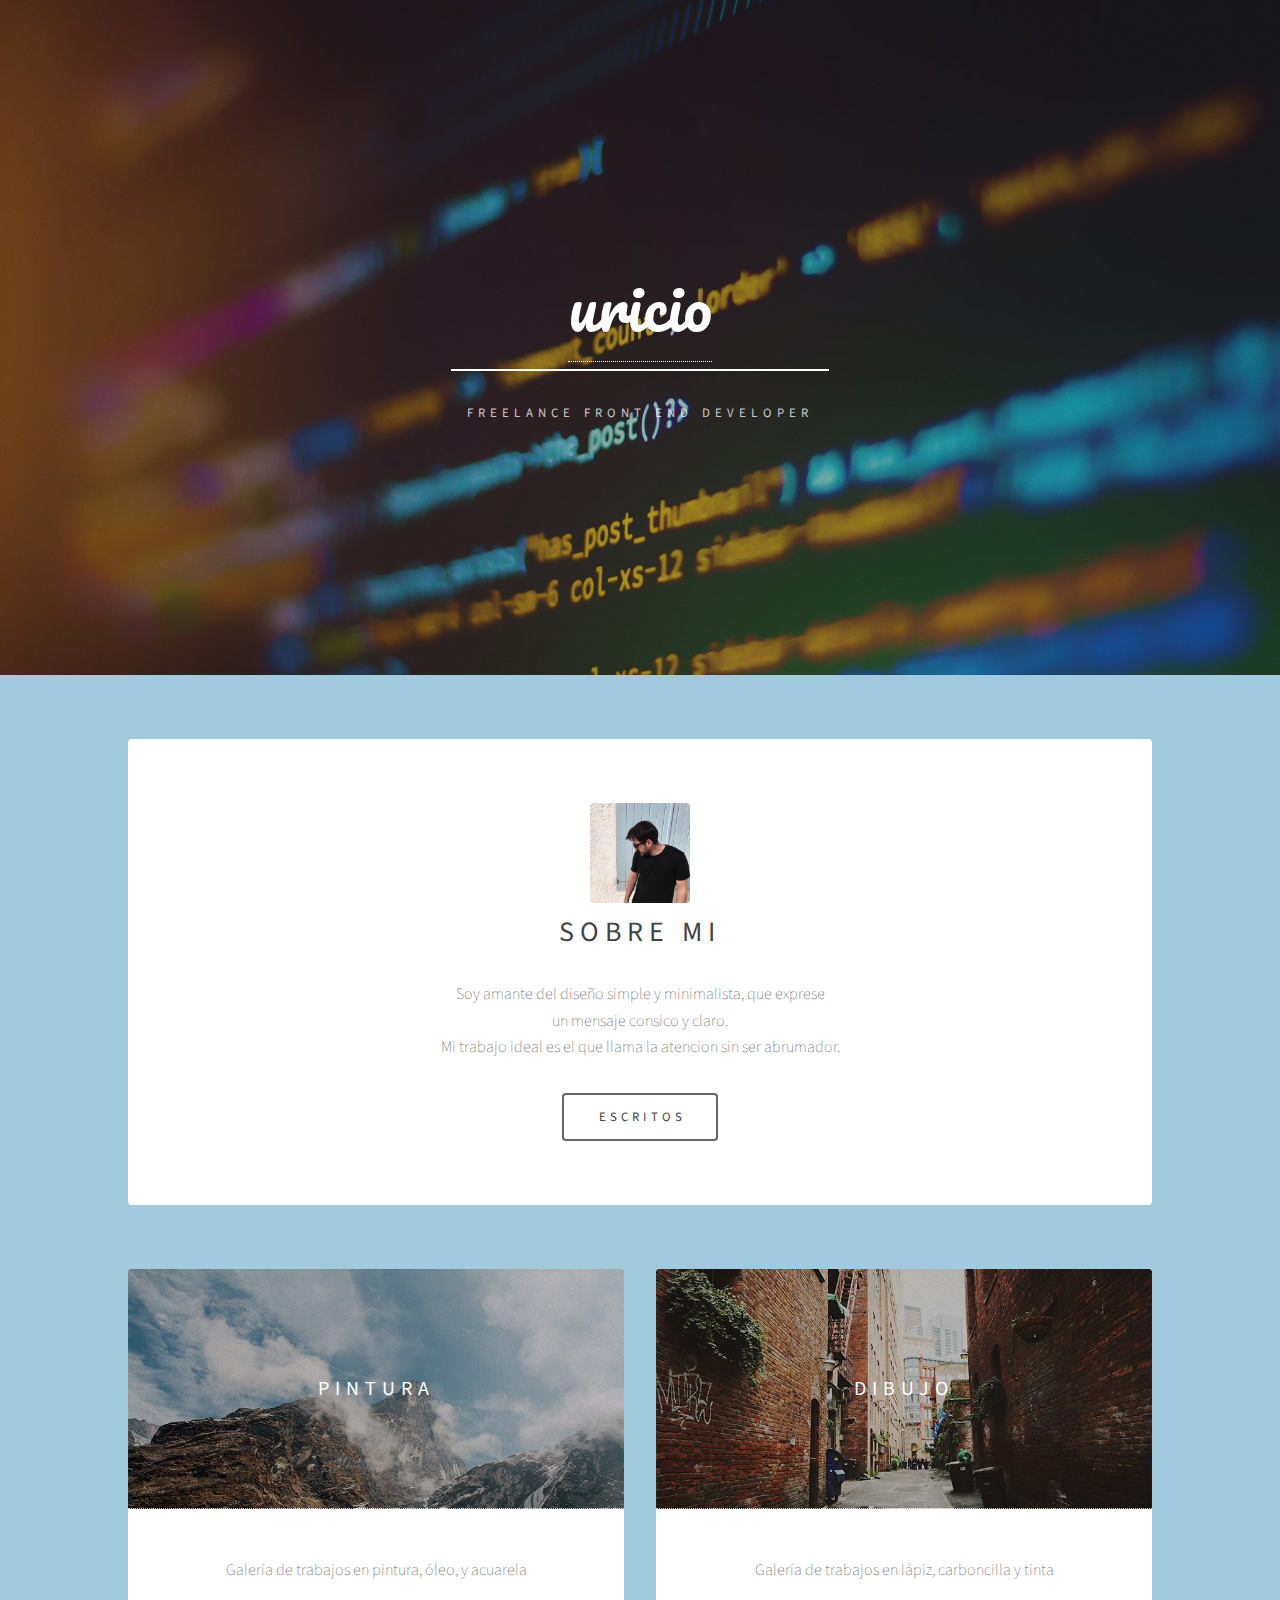
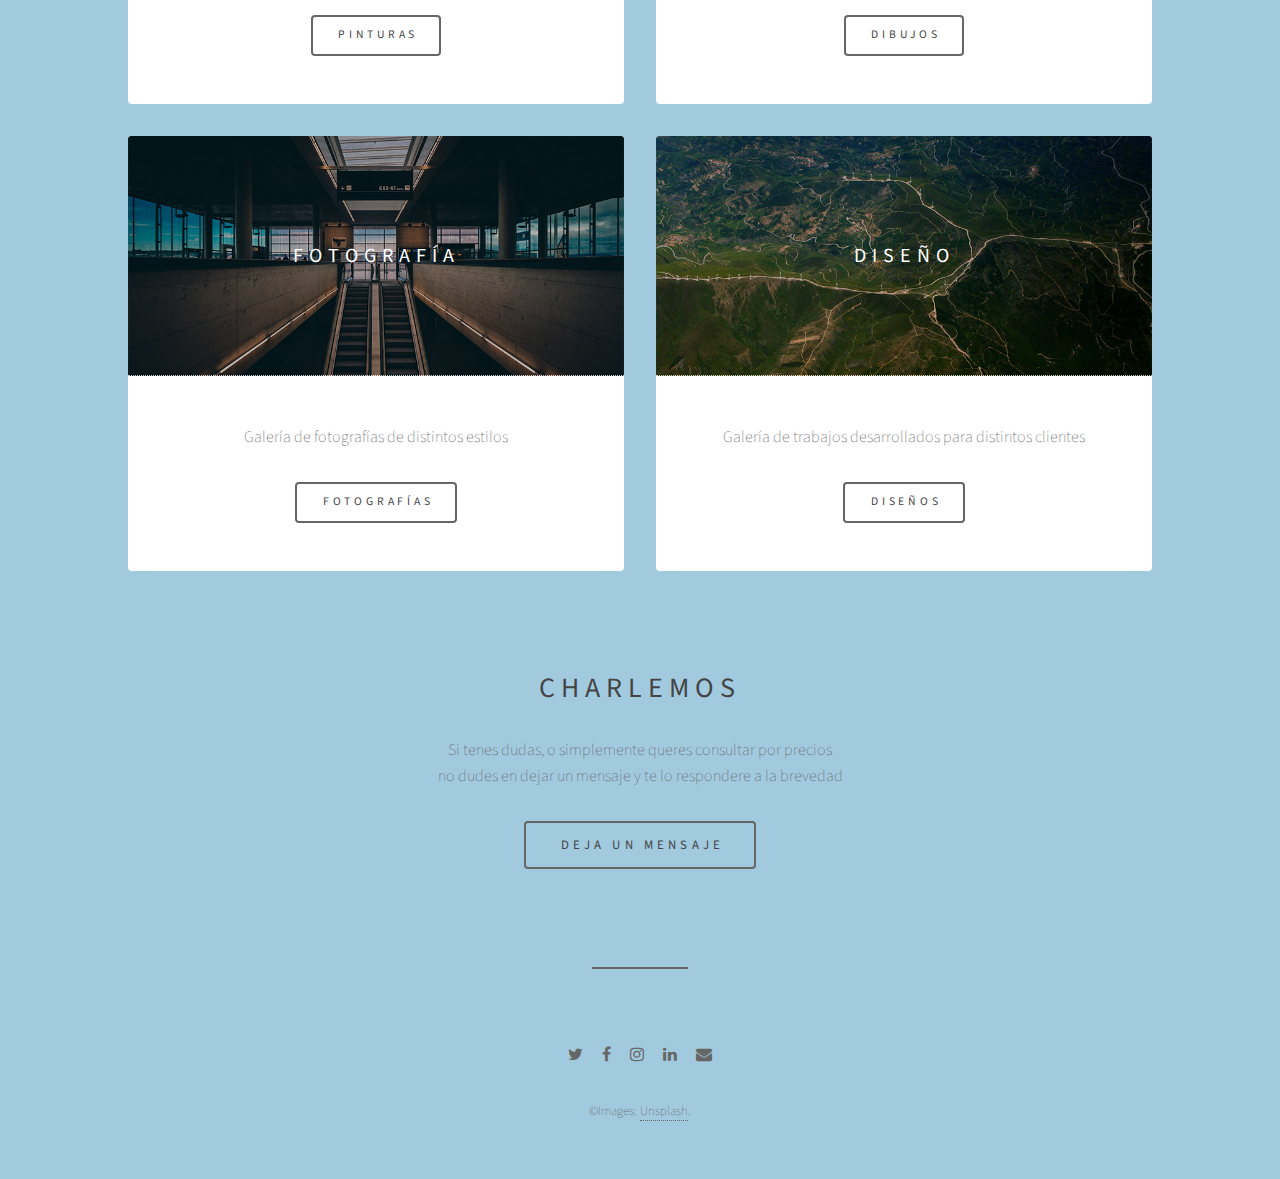
<file: index.html>
<!DOCTYPE HTML>

<html>
	<head>
		<title>Portfolio Mauricio Alvarez</title>
		<meta charset="utf-8" />
		<meta name="viewport" content="width=device-width, initial-scale=1" />
		<link rel="stylesheet" href="assets/css/main.css" />
	</head>
	<body>

		<!-- Header -->
			<header id="header" class="alt">
				<div class="inner">
					<h1><a href="https://www.linkedin.com/in/mauricio-alvarez-63bab43a/">uricio</a></h1>
					<p>freelance front end developer</p>
				</div>
			</header>

		<!-- Wrapper -->
			<div id="wrapper">

				<!-- Banner -->
					<section id="intro" class="main">
						<img class="image small" src="images/uricio.JPG">
						<h2>Sobre mi</h2>
						<p>Soy amante del diseño simple y minimalista, que exprese<br />
						un mensaje consico y claro.<br />
						Mi trabajo ideal es el que llama la atencion sin ser abrumador.</p>
						<ul class="actions">
							<li><a href="sobre_mi.html" class="button big">Escritos</a></li>
						</ul>
					</section>

				<!-- Items -->
					<section class="main items">
						<article class="item">
							<header>
								<a href="#"><img src="images/pic01.jpg" alt="" /></a>
								<h3>Pintura</h3>
							</header>
							<p>Galería de trabajos en pintura, óleo, y acuarela</p>
							<ul class="actions">
								<li><a href="#" class="button">Pinturas</a></li>
							</ul>
						</article>
						<article class="item">
							<header>
								<a href="#"><img src="images/pic02.jpg" alt="" /></a>
								<h3>Dibujo</h3>
							</header>
							<p>Galería de trabajos en lápiz, carboncilla y tinta</p>
							<ul class="actions">
								<li><a href="#" class="button">Dibujos</a></li>
							</ul>
						</article>
						<article class="item">
							<header>
								<a href="#"><img src="images/pic03.jpg" alt="" /></a>
								<h3>Fotografía</h3>
							</header>
							<p>Galería de fotografías de distintos estilos </p>
							<ul class="actions">
								<li><a href="fotografia.html" class="button">Fotografías</a></li>
							</ul>
						</article>
						<article class="item">
							<header>
								<a href="/"><img src="images/pic04.jpg" alt="" /></a>
								<h3>Diseño</h3>
							</header>
							<p>Galería de trabajos desarrollados para distintos clientes</p>
							<ul class="actions">
								<li><a href="#" class="button">Diseños</a></li>
							</ul>
						</article>
					</section>

				<!-- CTA -->
					<section id="cta" class="main special">
						<h2>Charlemos</h2>
						<p>Si tenes dudas, o simplemente queres consultar por precios<br>
						no dudes en dejar un mensaje y te lo respondere a la brevedad</p>
						<ul class="actions">
							<li><a href="contacto.html" class="button big bottom">Deja un mensaje</a></li>
						</ul>
					</section>

				

				<!-- Footer -->
					<footer id="footer">
						<ul class="icons">
							<li><a href="#" class="icon fa-twitter"><span class="label">Twitter</span></a></li>
							<li><a href="#" class="icon fa-facebook"><span class="label">Facebook</span></a></li>
							<li><a href="#" class="icon fa-instagram"><span class="label">Instagram</span></a></li>
							<li><a href="#" class="icon fa-linkedin"><span class="label">LinkedIn</span></a></li>
							<li><a href="#" class="icon fa-envelope"><span class="label">Email</span></a></li>
						</ul>
						<p class="copyright">&copy;Images: <a href="https://unsplash.com">Unsplash</a>.</p>
					</footer>

			</div>

		<!-- Scripts -->
			<script src="assets/js/jquery.min.js"></script>
			<script src="assets/js/skel.min.js"></script>
			<script src="assets/js/util.js"></script>
			<script src="assets/js/main.js"></script>

	</body>
</html>
</file>
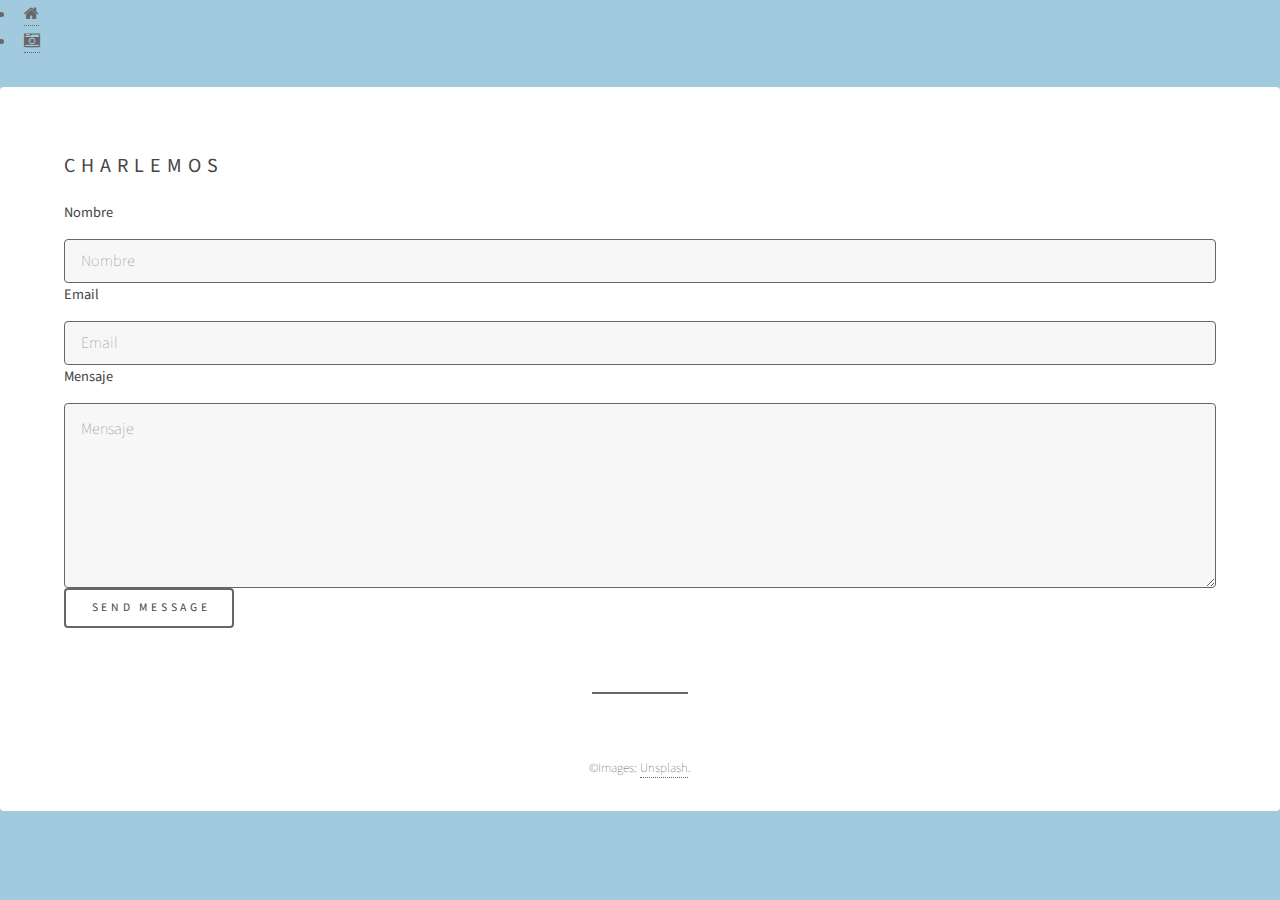
<file: contacto.html>
<html>
	<head>
		<title>Fotografías</title>
		<meta charset="utf-8" />
		<meta name="viewport" content="width=device-width, initial-scale=1" />
		<link rel="stylesheet" href="assets/css/main.css" />
	</head>
	<body>
		<div class="page-wrap">

			<!-- Nav -->
				<nav id="nav">
					<ul>
						<li><a href="index.html"><span class="icon fa-home"></span></a></li>
						<li><a href="fotografia.html" class="active"><span class="icon fa-camera-retro"></span></a></li>
					</ul>
				</nav>

			<!-- Main -->
				<section id="main">

					<!-- Header -->

					<!-- Contact -->
						<section id="contact">
							<!-- Form -->
								<div class="column">
									<h3>Charlemos</h3>
									<form action="#" method="post">
										<div class="field half first">
											<label for="name">Nombre</label>
											<input name="name" id="name" type="text" placeholder="Nombre">
										</div>
										<div class="field half">
											<label for="email">Email</label>
											<input name="email" id="email" type="email" placeholder="Email">
										</div>
										<div class="field">
											<label for="message">Mensaje</label>
											<textarea name="message" id="message" rows="6" placeholder="Mensaje"></textarea>
										</div>
										<ul class="actions">
											<li><input value="Send Message" class="button" type="submit"></li>
										</ul>
									</form>
								</div>

						</section>

					<!-- Footer -->
						<footer id="footer">
							<div class="copyright">
								&copy;Images: <a href="https://unsplash.com/">Unsplash</a>.
							</div>
						</footer>
				</section>
		</div>

		<!-- Scripts -->
			<script src="assets/js/jquery.min.js"></script>
			<script src="assets/js/jquery.poptrox.min.js"></script>
			<script src="assets/js/jquery.scrolly.min.js"></script>
			<script src="assets/js/skel.min.js"></script>
			<script src="assets/js/util.js"></script>
			<script src="assets/js/main.js"></script>

	</body>
</html>
</file>
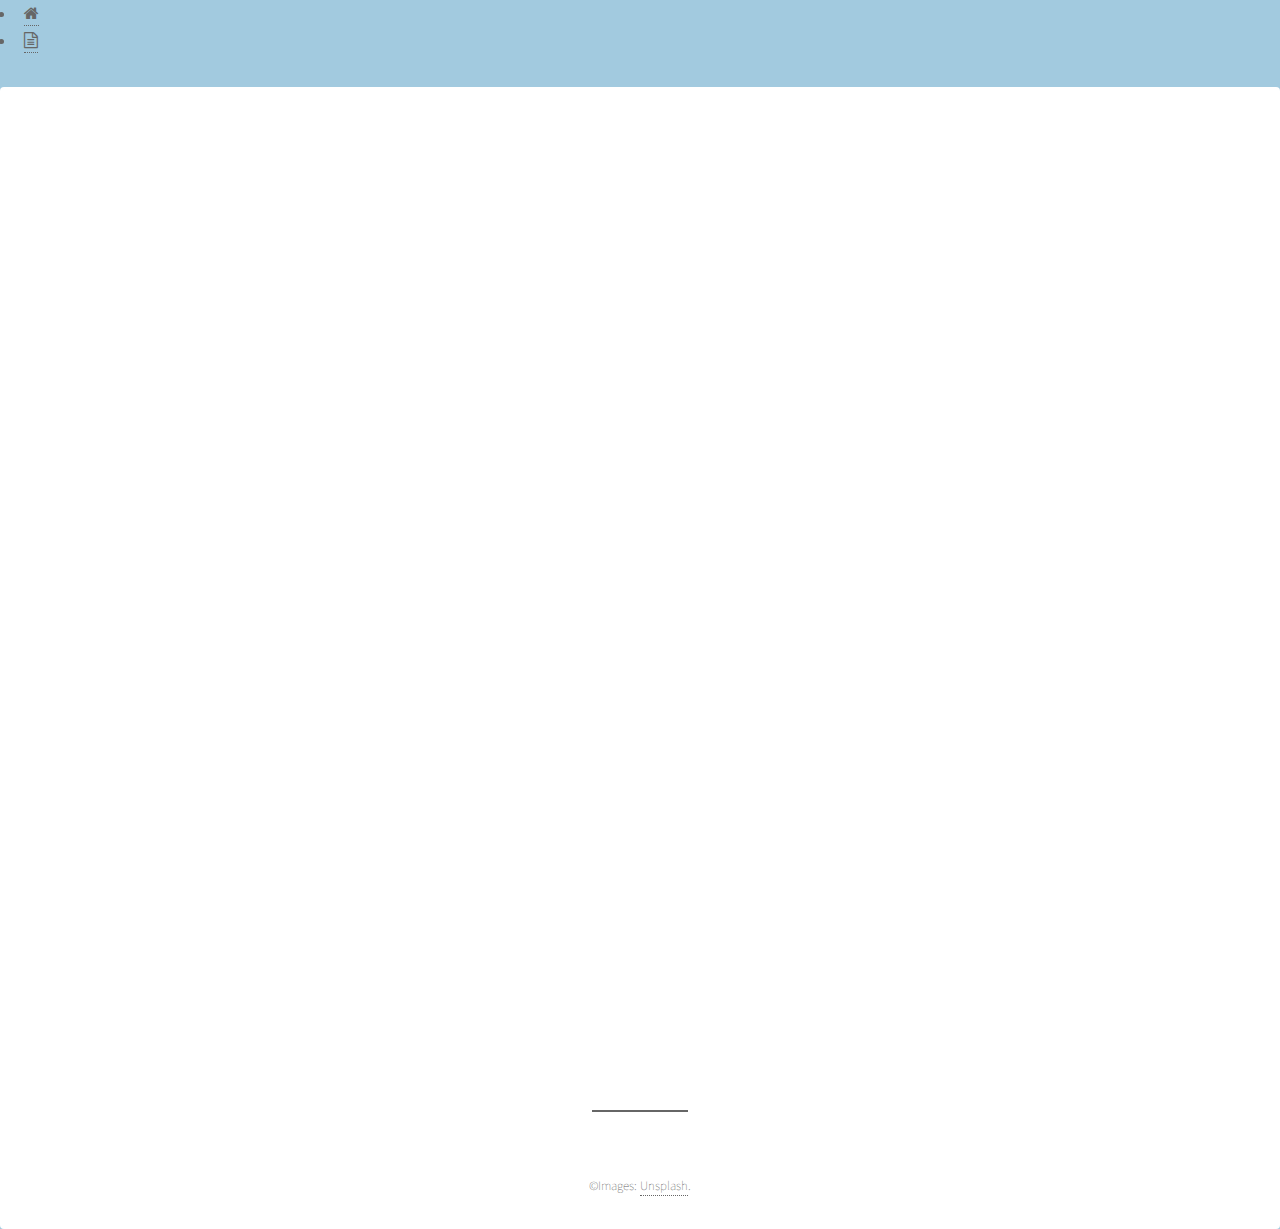
<file: fotografia.html>
<html>
	<head>
		<title>Fotografías</title>
		<meta charset="utf-8" />
		<meta name="viewport" content="width=device-width, initial-scale=1" />
		<link rel="stylesheet" href="assets/css/main.css" />
	</head>
	<body>
		<div class="page-wrap">

			<!-- Nav -->
				<nav id="nav">
					<ul>
						<li><a href="index.html"><span class="icon fa-home"></span></a></li>
						<li><a href="contacto.html"><span class="icon fa-file-text-o"></span></a></li>
					</ul>
				</nav>

			<!-- Main -->
				<section id="main">

					<!-- Header -->
					<!-- Gallery -->
						<section id="galleries">

							<!-- Photo Galleries -->
								<div class="gallery">

										<div class="content">
											<div class="media all people">
												<a href="images/fulls/01.jpg"><img src="images/thumbs/01.jpg" alt="" title="This right here is a caption." /></a>
											</div>
											<div class="media all place">
												<a href="images/fulls/05.jpg"><img src="images/thumbs/05.jpg" alt="" title="This right here is a caption." /></a>
											</div>
											<div class="media all thing">
												<a href="images/fulls/09.jpg"><img src="images/thumbs/09.jpg" alt="" title="This right here is a caption." /></a>
											</div>
											<div class="media all people">
												<a href="images/fulls/02.jpg"><img src="images/thumbs/02.jpg" alt="" title="This right here is a caption." /></a>
											</div>
											<div class="media all place">
												<a href="images/fulls/06.jpg"><img src="images/thumbs/06.jpg" alt="" title="This right here is a caption." /></a>
											</div>
											<div class="media all thing">
												<a href="images/fulls/10.jpg"><img src="images/thumbs/10.jpg" alt="" title="This right here is a caption." /></a>
											</div>
											<div class="media all people">
												<a href="images/fulls/03.jpg"><img src="images/thumbs/03.jpg" alt="" title="This right here is a caption." /></a>
											</div>
											<div class="media all place">
												<a href="images/fulls/07.jpg"><img src="images/thumbs/07.jpg" alt="" title="This right here is a caption." /></a>
											</div>
											<div class="media all thing">
												<a href="images/fulls/11.jpg"><img src="images/thumbs/11.jpg" alt="" title="This right here is a caption." /></a>
											</div>
											<div class="media all people">
												<a href="images/fulls/04.jpg"><img src="images/thumbs/04.jpg" alt="" title="This right here is a caption." /></a>
											</div>
											<div class="media all place">
												<a href="images/fulls/08.jpg"><img src="images/thumbs/08.jpg" alt="" title="This right here is a caption." /></a>
											</div>
											<div class="media all thing">
												<a href="images/fulls/12.jpg"><img src="images/thumbs/12.jpg" alt="" title="This right here is a caption." /></a>
											</div>
										</div>
								</div>
						</section>


					<!-- Footer -->
						<footer id="footer">
							<div class="copyright">
								&copy;Images: <a href="https://unsplash.com/">Unsplash</a>.
							</div>
						</footer>
				</section>
		</div>

		<!-- Scripts -->
			<script src="assets/js/jquery.min.js"></script>
			<script src="assets/js/jquery.poptrox.min.js"></script>
			<script src="assets/js/jquery.scrolly.min.js"></script>
			<script src="assets/js/skel.min.js"></script>
			<script src="assets/js/util.js"></script>
			<script src="assets/js/main.js"></script>

	</body>
</html>
</file>
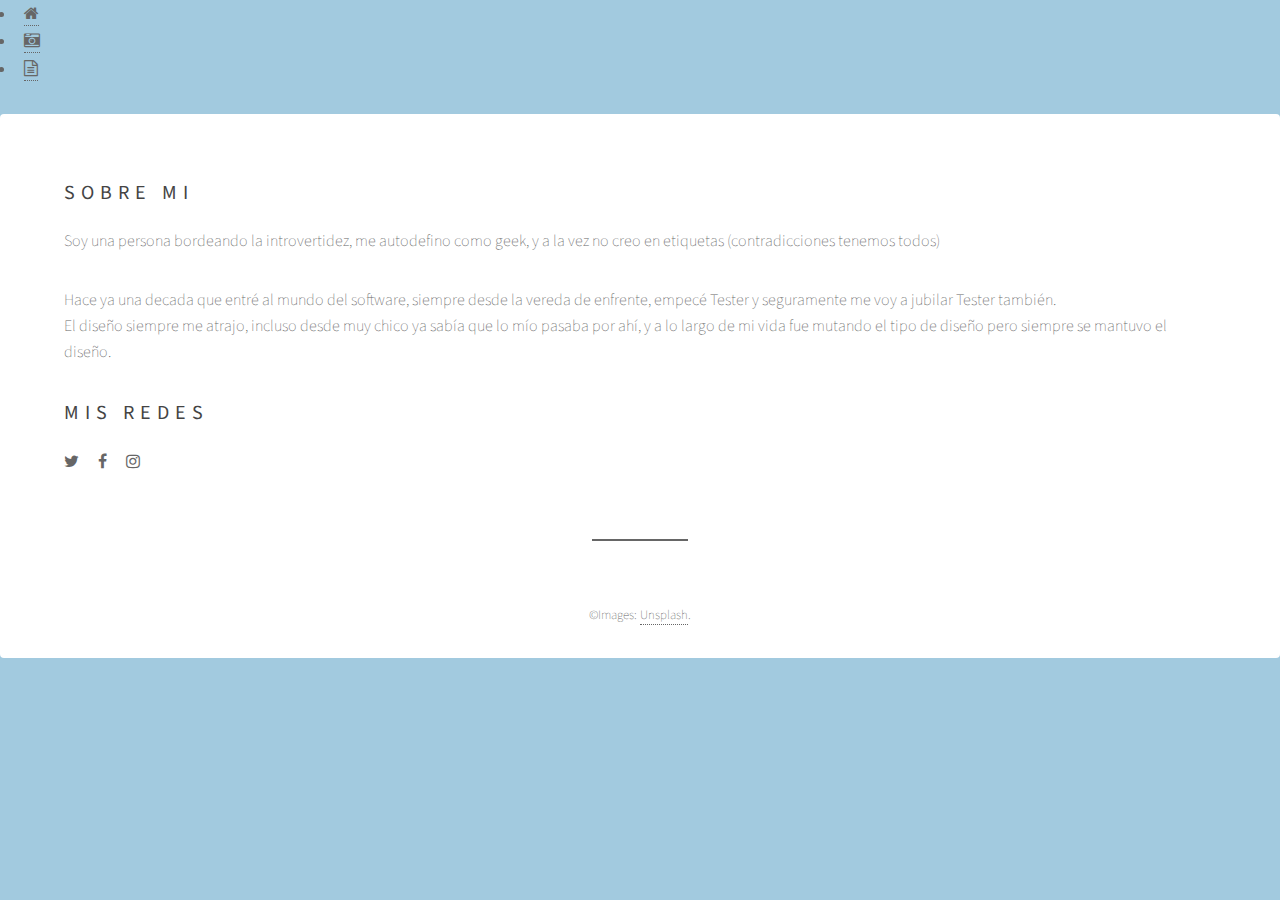
<file: sobre_mi.html>
<html>
	<head>
		<title>Fotografías</title>
		<meta charset="utf-8" />
		<meta name="viewport" content="width=device-width, initial-scale=1" />
		<link rel="stylesheet" href="assets/css/main.css" />
	</head>
	<body>
		<div class="page-wrap">

			<!-- Nav -->
				<nav id="nav">
					<ul>
						<li><a href="index.html"><span class="icon fa-home"></span></a></li>
						<li><a href="fotografia.html" class="active"><span class="icon fa-camera-retro"></span></a></li>
						<li><a href="contacto.html"><span class="icon fa-file-text-o"></span></a></li>
					</ul>
				</nav>

			<!-- Main -->
				<section id="main">

					<!-- Header -->

					<!-- Contact -->
						<section id="contact">
							<!-- Social -->
								<div class="social column">
									<h3>Sobre Mi</h3>
									<p>Soy una persona bordeando la introvertidez, me autodefino como geek, y a la vez no creo en etiquetas (contradicciones tenemos todos)</p>
									<p>Hace ya una decada que entré al mundo del software, siempre desde la vereda de enfrente, empecé Tester y seguramente me voy a jubilar Tester también.<br>
									El diseño siempre me atrajo, incluso desde muy chico ya sabía que lo mío pasaba por ahí, y a lo largo de mi vida fue mutando el tipo de diseño pero siempre se mantuvo el diseño.</p>
									<h3>Mis Redes</h3>
									<ul class="icons">
										<li><a href="#" class="icon fa-twitter"><span class="label">Twitter</span></a></li>
										<li><a href="#" class="icon fa-facebook"><span class="label">Facebook</span></a></li>
										<li><a href="#" class="icon fa-instagram"><span class="label">Instagram</span></a></li>
									</ul>
								</div>
						</section>

					<!-- Footer -->
						<footer id="footer">
							<div class="copyright">
								&copy;Images: <a href="https://unsplash.com/">Unsplash</a>.
							</div>
						</footer>
				</section>
		</div>

		<!-- Scripts -->
			<script src="assets/js/jquery.min.js"></script>
			<script src="assets/js/jquery.poptrox.min.js"></script>
			<script src="assets/js/jquery.scrolly.min.js"></script>
			<script src="assets/js/skel.min.js"></script>
			<script src="assets/js/util.js"></script>
			<script src="assets/js/main.js"></script>

	</body>
</html>
</file>
<file: assets/css/main.css>
@import url(font-awesome.min.css);
@import url("https://fonts.googleapis.com/css?family=Pacifico|Source+Sans+Pro:200,400");





	html, body, div, span, applet, object, iframe, h1, h2, h3, h4, h5, h6, p, blockquote, pre, a, abbr, acronym, address, big, cite, code, del, dfn, em, img, ins, kbd, q, s, samp, small, strike, strong, sub, sup, tt, var, b, u, i, center, dl, dt, dd, ol, ul, li, fieldset, form, label, legend, table, caption, tbody, tfoot, thead, tr, th, td, article, aside, canvas, details, embed, figure, figcaption, footer, header, hgroup, menu, nav, output, ruby, section, summary, time, mark, audio, video {
		margin: 0;
		padding: 0;
		border: 0;
		font-size: 100%;
		font: inherit;
		vertical-align: baseline;
	}

	article, aside, details, figcaption, figure, footer, header, hgroup, menu, nav, section {
		display: block;
	}

	body {
		line-height: 1;
	}

	ol, ul {
		list-style: none;
	}

	blockquote, q {
		quotes: none;
	}

	blockquote:before, blockquote:after, q:before, q:after {
		content: '';
		content: none;
	}

	table {
		border-collapse: collapse;
		border-spacing: 0;
	}

	body {
		-webkit-text-size-adjust: none;
	}

/* Box Model */

	*, *:before, *:after {
		-moz-box-sizing: border-box;
		-webkit-box-sizing: border-box;
		box-sizing: border-box;
	}

/* Basic */

	@-ms-viewport {
		width: device-width;
	}

	body {
		-ms-overflow-style: scrollbar;
	}

	@media screen and (max-width: 480px) {

		html, body {
			min-width: 320px;
		}

	}

	body {
		background: #f4f4f4;
	}

		body.is-loading *, body.is-loading *:before, body.is-loading *:after {
			-moz-animation: none !important;
			-webkit-animation: none !important;
			-ms-animation: none !important;
			animation: none !important;
			-moz-transition: none !important;
			-webkit-transition: none !important;
			-ms-transition: none !important;
			transition: none !important;
		}

/* Type */

	body {
		background-color: #a2cadf;
		color: #666666;
	}

	body, input, select, textarea {
		font-family: "Source Sans Pro", Helvetica, sans-serif;
		font-size: 17pt;
		font-weight: 200;
		line-height: 1.65;
	}

		@media screen and (max-width: 1680px) {

			body, input, select, textarea {
				font-size: 13pt;
			}

		}

		@media screen and (max-width: 1280px) {

			body, input, select, textarea {
				font-size: 12pt;
			}

		}

		@media screen and (max-width: 360px) {

			body, input, select, textarea {
				font-size: 11pt;
			}

		}

	a {
		-moz-transition: color 0.2s ease, border-bottom-color 0.2s ease;
		-webkit-transition: color 0.2s ease, border-bottom-color 0.2s ease;
		-ms-transition: color 0.2s ease, border-bottom-color 0.2s ease;
		transition: color 0.2s ease, border-bottom-color 0.2s ease;
		text-decoration: none;
		border-bottom: dotted 1px;
	}

		a:hover {
			border-bottom-color: transparent;
		}

	strong, b {
		font-weight: 400;
	}

	em, i {
		font-style: italic;
	}

	p {
		margin: 0 0 2em 0;
	}

	h1, h2, h3, h4, h5, h6 {
		font-weight: 400;
		line-height: 1.5;
		margin: 0 0 1em 0;
		text-transform: uppercase;
		letter-spacing: 0.375rem;
	}

		h1 a, h2 a, h3 a, h4 a, h5 a, h6 a {
			color: inherit;
			text-decoration: none;
		}

	h1 {
		font-size: 2em;
	}

	h2 {
		font-size: 1.75em;
	}

	h3 {
		font-size: 1.25em;
	}

	h4 {
		font-size: 1em;
	}

	h5 {
		font-size: 0.9em;
	}

	h6 {
		font-size: 0.7em;
	}

	@media screen and (max-width: 736px) {

		h1 {
			font-size: 1.5em;
		}

		h2 {
			font-size: 1.25em;
		}

		h3 {
			font-size: 1em;
		}

	}

	sub {
		font-size: 0.8em;
		position: relative;
		top: 0.5em;
	}

	sup {
		font-size: 0.8em;
		position: relative;
		top: -0.5em;
	}

	blockquote {
		border-left: solid 4px;
		font-style: italic;
		margin: 0 0 2em 0;
		padding: 0.5em 0 0.5em 2em;
	}

	code {
		border-radius: 4px;
		border: solid 1px;
		font-family: "Courier New", monospace;
		font-size: 0.9em;
		margin: 0 0.25em;
		padding: 0.25em 0.65em;
	}

	pre {
		-webkit-overflow-scrolling: touch;
		font-family: "Courier New", monospace;
		font-size: 0.9em;
		margin: 0 0 2em 0;
	}

		pre code {
			display: block;
			line-height: 1.75;
			padding: 1em 1.5em;
			overflow-x: auto;
		}

	hr {
		border: 0;
		border-bottom: solid 1px;
		margin: 2em 0;
	}

		hr.major {
			margin: 3em 0;
		}

	.align-left {
		text-align: left;
	}

	.align-center {
		text-align: center;
	}

	.align-right {
		text-align: right;
	}

	input, select, textarea {
		color: #444444;
	}

	a {
		color: inherit;
	}

		a:hover {
			color: #a2cadf !important;
		}

	strong, b {
		color: #444444;
	}

	h1, h2, h3, h4, h5, h6 {
		color: #444444;
	}

	blockquote {
		border-left-color: #666666;
	}

	code {
		background: rgba(144, 144, 144, 0.075);
		border-color: #666666;
	}

	hr {
		border-bottom-color: #666666;
	}

/* Box */

	.box {
		border-radius: 4px;
		border: solid 1px;
		margin-bottom: 2em;
		padding: 1.5em;
	}

		.box > :last-child,
		.box > :last-child > :last-child,
		.box > :last-child > :last-child > :last-child {
			margin-bottom: 0;
		}

		.box.alt {
			border: 0;
			border-radius: 0;
			padding: 0;
		}

	.box {
		border-color: #666666;
	}

/* Button */

	input[type="submit"],
	input[type="reset"],
	input[type="button"],
	button,
	.button {
		-moz-appearance: none;
		-webkit-appearance: none;
		-ms-appearance: none;
		appearance: none;
		-moz-transition: box-shadow 0.2s ease-in-out, background-color 0.2s ease-in-out, color 0.2s ease-in-out;
		-webkit-transition: box-shadow 0.2s ease-in-out, background-color 0.2s ease-in-out, color 0.2s ease-in-out;
		-ms-transition: box-shadow 0.2s ease-in-out, background-color 0.2s ease-in-out, color 0.2s ease-in-out;
		transition: box-shadow 0.2s ease-in-out, background-color 0.2s ease-in-out, color 0.2s ease-in-out;
		border-radius: 4px;
		border: 0;
		cursor: pointer;
		display: inline-block;
		font-weight: 400;
		height: 3.5em;
		line-height: 3.5em;
		padding: 0 2em 0 2.375em;
		text-align: center;
		text-decoration: none;
		white-space: nowrap;
		text-transform: uppercase;
		letter-spacing: 0.325em;
		font-size: 0.725em;
	}

		input[type="submit"].icon:before,
		input[type="reset"].icon:before,
		input[type="button"].icon:before,
		button.icon:before,
		.button.icon:before {
			margin-right: 0.5em;
		}

		input[type="submit"].fit,
		input[type="reset"].fit,
		input[type="button"].fit,
		button.fit,
		.button.fit {
			display: block;
			margin: 0 0 1em 0;
			width: 100%;
		}

		input[type="submit"].big,
		input[type="reset"].big,
		input[type="button"].big,
		button.big,
		.button.big {
			font-size: 0.8em;
			padding: 0 2.5em 0 2.875em;
			height: 3.75em;
			line-height: 3.75em;
		}

		input[type="submit"].disabled, input[type="submit"]:disabled,
		input[type="reset"].disabled,
		input[type="reset"]:disabled,
		input[type="button"].disabled,
		input[type="button"]:disabled,
		button.disabled,
		button:disabled,
		.button.disabled,
		.button:disabled {
			-moz-pointer-events: none;
			-webkit-pointer-events: none;
			-ms-pointer-events: none;
			pointer-events: none;
			opacity: 0.25;
		}

		@media screen and (max-width: 480px) {

			input[type="submit"],
			input[type="reset"],
			input[type="button"],
			button,
			.button {
				padding: 0;
			}

		}

	input[type="submit"],
	input[type="reset"],
	input[type="button"],
	button,
	.button {
		background-color: transparent;
		box-shadow: inset 0 0 0 2px #666666;
		color: #444444 !important;
	}

		input[type="submit"]:hover,
		input[type="reset"]:hover,
		input[type="button"]:hover,
		button:hover,
		.button:hover {
			color: #a2cadf !important;
			box-shadow: inset 0 0 0 2px #a2cadf;
		}
		.button.big.bottom:hover {
			color: #f4f4f4 !important;
			box-shadow: inset 0 0 0 2px #f4f4f4;
		}

		input[type="submit"]:active,
		input[type="reset"]:active,
		input[type="button"]:active,
		button:active,
		.button:active {
			background-color: rgba(239, 100, 128, 0.15);
		}

		input[type="submit"].icon:before,
		input[type="reset"].icon:before,
		input[type="button"].icon:before,
		button.icon:before,
		.button.icon:before {
			color: #999999;
		}

/* Form */

	form {
		margin: 0 0 2em 0;
	}

	label {
		display: block;
		font-size: 0.9em;
		font-weight: 400;
		margin: 0 0 1em 0;
	}

	input[type="text"],
	input[type="password"],
	input[type="email"],
	select,
	textarea {
		-moz-appearance: none;
		-webkit-appearance: none;
		-ms-appearance: none;
		appearance: none;
		border-radius: 4px;
		border: none;
		border: solid 1px;
		color: inherit;
		display: block;
		outline: 0;
		padding: 0 1em;
		text-decoration: none;
		width: 100%;
	}

		input[type="text"]:invalid,
		input[type="password"]:invalid,
		input[type="email"]:invalid,
		select:invalid,
		textarea:invalid {
			box-shadow: none;
		}

	.select-wrapper {
		text-decoration: none;
		display: block;
		position: relative;
	}

		.select-wrapper:before {
			-moz-osx-font-smoothing: grayscale;
			-webkit-font-smoothing: antialiased;
			font-family: FontAwesome;
			font-style: normal;
			font-weight: normal;
			text-transform: none !important;
		}

		.select-wrapper:before {
			content: '\f078';
			display: block;
			height: 2.75em;
			line-height: 2.75em;
			pointer-events: none;
			position: absolute;
			right: 0;
			text-align: center;
			top: 0;
			width: 2.75em;
		}

		.select-wrapper select::-ms-expand {
			display: none;
		}

	input[type="text"],
	input[type="password"],
	input[type="email"],
	select {
		height: 2.75em;
	}

	textarea {
		padding: 0.75em 1em;
	}

	input[type="checkbox"],
	input[type="radio"] {
		-moz-appearance: none;
		-webkit-appearance: none;
		-ms-appearance: none;
		appearance: none;
		display: block;
		float: left;
		margin-right: -2em;
		opacity: 0;
		width: 1em;
		z-index: -1;
	}

		input[type="checkbox"] + label,
		input[type="radio"] + label {
			text-decoration: none;
			cursor: pointer;
			display: inline-block;
			font-size: 1em;
			font-weight: 200;
			padding-left: 2.4em;
			padding-right: 0.75em;
			position: relative;
		}

			input[type="checkbox"] + label:before,
			input[type="radio"] + label:before {
				-moz-osx-font-smoothing: grayscale;
				-webkit-font-smoothing: antialiased;
				font-family: FontAwesome;
				font-style: normal;
				font-weight: normal;
				text-transform: none !important;
			}

			input[type="checkbox"] + label:before,
			input[type="radio"] + label:before {
				border-radius: 4px;
				border: solid 1px;
				content: '';
				display: inline-block;
				height: 1.65em;
				left: 0;
				line-height: 1.58125em;
				position: absolute;
				text-align: center;
				top: 0;
				width: 1.65em;
			}

		input[type="checkbox"]:checked + label:before,
		input[type="radio"]:checked + label:before {
			content: '\f00c';
		}

	input[type="checkbox"] + label:before {
		border-radius: 4px;
	}

	input[type="radio"] + label:before {
		border-radius: 100%;
	}

	::-webkit-input-placeholder {
		opacity: 1.0;
	}

	:-moz-placeholder {
		opacity: 1.0;
	}

	::-moz-placeholder {
		opacity: 1.0;
	}

	:-ms-input-placeholder {
		opacity: 1.0;
	}

	.formerize-placeholder {
		opacity: 1.0;
	}

	label {
		color: #444444;
	}

	input[type="text"],
	input[type="password"],
	input[type="email"],
	select,
	textarea {
		background: rgba(144, 144, 144, 0.075);
		border-color: #666666;
	}

		input[type="text"]:focus,
		input[type="password"]:focus,
		input[type="email"]:focus,
		select:focus,
		textarea:focus {
			border-color: #EF6480;
			box-shadow: 0 0 0 1px #EF6480;
		}

	.select-wrapper:before {
		color: #666666;
	}

	input[type="checkbox"] + label,
	input[type="radio"] + label {
		color: #666666;
	}

		input[type="checkbox"] + label:before,
		input[type="radio"] + label:before {
			background: rgba(144, 144, 144, 0.075);
			border-color: #666666;
		}

	input[type="checkbox"]:checked + label:before,
	input[type="radio"]:checked + label:before {
		background-color: #EF6480;
		border-color: #EF6480;
		color: #ffffff;
	}

	input[type="checkbox"]:focus + label:before,
	input[type="radio"]:focus + label:before {
		border-color: #EF6480;
		box-shadow: 0 0 0 1px #EF6480;
	}

	::-webkit-input-placeholder {
		color: #999999 !important;
	}

	:-moz-placeholder {
		color: #999999 !important;
	}

	::-moz-placeholder {
		color: #999999 !important;
	}

	:-ms-input-placeholder {
		color: #999999 !important;
	}

	.formerize-placeholder {
		color: #999999 !important;
	}

/* Icon */

	.icon {
		text-decoration: none;
		border-bottom: none;
		position: relative;
	}

		.icon:before {
			-moz-osx-font-smoothing: grayscale;
			-webkit-font-smoothing: antialiased;
			font-family: FontAwesome;
			font-style: normal;
			font-weight: normal;
			text-transform: none !important;
		}

		.icon > .label {
			display: none;
		}

		.icon.major {
			display: block;
			margin: 0 0 1.5em 0;
		}

			.icon.major:before {
				cursor: default;
				font-size: 2.5rem;
				box-shadow: inset 0 0 0 2px #666666;
				width: 2.5em;
				height: 2.5em;
				line-height: 2.5em;
				display: inline-block;
				border-radius: 100%;
				color: #666666;
			}

		@media screen and (max-width: 736px) {

			.icon.major:before {
				font-size: 2rem;
			}

		}

/* Image */

	.image {
		border-radius: 4px;
		border: 0;
		display: inline-block;
		position: relative;
	}

		.image img {
			border-radius: 4px;
			display: block;
		}

		.image.left, .image.right {
			max-width: 40%;
		}

			.image.left img, .image.right img {
				width: 100%;
			}

		.image.left {
			float: left;
			margin: 0 1.5em 1em 0;
			top: 0.25em;
		}

		.image.right {
			float: right;
			margin: 0 0 1em 1.5em;
			top: 0.25em;
		}

		.image.fit {
			display: block;
			margin: 0 0 2em 0;
			width: 100%;
		}

			.image.fit img {
				width: 100%;
			}

		.image.main {
			display: block;
			margin: 0 0 3em 0;
			width: 100%;
		}

			.image.main img {
				width: 100%;
			}
		.image.small{
			max-width: 100px;
			max-height: auto;
		  }	

/* List */

	ol {
		list-style: decimal;
		margin: 0 0 2em 0;
		padding-left: 1.25em;
	}

		ol li {
			padding-left: 0.25em;
		}

	ul {
		list-style: disc;
		margin: 0 0 2em 0;
		padding-left: 1em;
	}

		ul li {
			padding-left: 0.5em;
		}

		ul.alt {
			list-style: none;
			padding-left: 0;
		}

			ul.alt li {
				border-top: solid 1px;
				padding: 0.5em 0;
			}

				ul.alt li:first-child {
					border-top: 0;
					padding-top: 0;
				}

		ul.icons {
			cursor: default;
			list-style: none;
			padding-left: 0;
		}

			ul.icons li {
				display: inline-block;
				padding: 0 1em 0 0;
			}

				ul.icons li:last-child {
					padding-right: 0;
				}

		ul.actions {
			cursor: default;
			list-style: none;
			padding-left: 0;
		}

			ul.actions li {
				display: inline-block;
				padding: 0 1em 0 0;
				vertical-align: middle;
			}

				ul.actions li:last-child {
					padding-right: 0;
				}

			ul.actions.small li {
				padding: 0 0.5em 0 0;
			}

			ul.actions.vertical li {
				display: block;
				padding: 1em 0 0 0;
			}

				ul.actions.vertical li:first-child {
					padding-top: 0;
				}

				ul.actions.vertical li > * {
					margin-bottom: 0;
				}

			ul.actions.vertical.small li {
				padding: 0.5em 0 0 0;
			}

				ul.actions.vertical.small li:first-child {
					padding-top: 0;
				}

			ul.actions.fit {
				display: table;
				margin-left: -1em;
				padding: 0;
				table-layout: fixed;
				width: calc(100% + 1em);
			}

				ul.actions.fit li {
					display: table-cell;
					padding: 0 0 0 1em;
				}

					ul.actions.fit li > * {
						margin-bottom: 0;
					}

				ul.actions.fit.small {
					margin-left: -0.5em;
					width: calc(100% + 0.5em);
				}

					ul.actions.fit.small li {
						padding: 0 0 0 0.5em;
					}

			@media screen and (max-width: 480px) {

				ul.actions {
					margin: 0 0 2em 0;
				}

					ul.actions li {
						padding: 1em 0 0 0;
						display: block;
						text-align: center;
						width: 100%;
					}

						ul.actions li:first-child {
							padding-top: 0;
						}

						ul.actions li > * {
							width: 100%;
							margin: 0 !important;
						}

					ul.actions.small li {
						padding: 0.5em 0 0 0;
					}

						ul.actions.small li:first-child {
							padding-top: 0;
						}

			}

	dl {
		margin: 0 0 2em 0;
	}

		dl dt {
			display: block;
			font-weight: 400;
			margin: 0 0 1em 0;
		}

		dl dd {
			margin-left: 2em;
		}

	ul.alt li {
		border-top-color: #666666;
	}

/* Table */

	.table-wrapper {
		-webkit-overflow-scrolling: touch;
		overflow-x: auto;
	}

	table {
		margin: 0 0 2em 0;
		width: 100%;
	}

		table tbody tr {
			border: solid 1px;
			border-left: 0;
			border-right: 0;
		}

		table td {
			padding: 0.75em 0.75em;
		}

		table th {
			font-size: 0.9em;
			font-weight: 400;
			padding: 0 0.75em 0.75em 0.75em;
			text-align: left;
		}

		table thead {
			border-bottom: solid 2px;
		}

		table tfoot {
			border-top: solid 2px;
		}

		table.alt {
			border-collapse: separate;
		}

			table.alt tbody tr td {
				border: solid 1px;
				border-left-width: 0;
				border-top-width: 0;
			}

				table.alt tbody tr td:first-child {
					border-left-width: 1px;
				}

			table.alt tbody tr:first-child td {
				border-top-width: 1px;
			}

			table.alt thead {
				border-bottom: 0;
			}

			table.alt tfoot {
				border-top: 0;
			}

	table tbody tr {
		border-color: #666666;
	}

		table tbody tr:nth-child(2n + 1) {
			background-color: rgba(144, 144, 144, 0.075);
		}

	table th {
		color: #444444;
	}

	table thead {
		border-bottom-color: #666666;
	}

	table tfoot {
		border-top-color: #666666;
	}

	table.alt tbody tr td {
		border-color: #666666;
	}

/* Item */

	.item {
		padding: 3em 3em 1em 3em;
		background-color: #ffffff;
		border-radius: 4px;
		text-align: center;
	}

		.item header {
			border-top-left-radius: 4px;
			border-top-right-radius: 4px;
			margin: -3em 0 3em -3em;
			width: calc(100% + 6em);
			height: 15em;
			display: -moz-flex;
			display: -webkit-flex;
			display: -ms-flex;
			display: flex;
			-moz-align-items: center;
			-webkit-align-items: center;
			-ms-align-items: center;
			align-items: center;
			-moz-justify-content: center;
			-webkit-justify-content: center;
			-ms-justify-content: center;
			justify-content: center;
			background-color: #444;
			color: rgba(255, 255, 255, 0.75);
			position: relative;
			overflow: hidden;
		}

			.item header input, .item header select, .item header textarea {
				color: #ffffff;
			}

			.item header a {
				color: inherit;
			}

				.item header a:hover {
					color: #a2cadf !important;
				}

			.item header strong, .item header b {
				color: #ffffff;
			}

			.item header h1, .item header h2, .item header h3, .item header h4, .item header h5, .item header h6 {
				color: #ffffff;
			}

			.item header blockquote {
				border-left-color: #ffffff;
			}

			.item header code {
				background: rgba(255, 255, 255, 0.075);
				border-color: #ffffff;
			}

			.item header hr {
				border-bottom-color: #ffffff;
			}

			.item header a {
				-moz-transition: -moz-transform 0.2s ease;
				-webkit-transition: -webkit-transform 0.2s ease;
				-ms-transition: -ms-transform 0.2s ease;
				transition: transform 0.2s ease;
				background-size: cover;
				background-position: center;
				background-repeat: no-repeat;
				position: absolute;
				top: 0;
				left: 0;
				width: 100%;
				height: 100%;
				display: block;
			}

				.item header a:before {
					content: '';
					display: block;
					position: absolute;
					top: 0;
					left: 0;
					width: 100%;
					height: 100%;
					background-color: rgba(0, 0, 0, 0.25);
					background-image: url("images/overlay.png");
				}

			.item header:hover a {
				-moz-transform: scale(1.1);
				-webkit-transform: scale(1.1);
				-ms-transform: scale(1.1);
				transform: scale(1.1);
			}

			.item header > * {
				position: relative;
				z-index: 1;
			}

			.item header h3 {
				margin: 0;
				-moz-pointer-events: none;
				-webkit-pointer-events: none;
				-ms-pointer-events: none;
				pointer-events: none;
			}

	.items {
		display: -moz-flex;
		display: -webkit-flex;
		display: -ms-flex;
		display: flex;
		-moz-flex-wrap: wrap;
		-webkit-flex-wrap: wrap;
		-ms-flex-wrap: wrap;
		flex-wrap: wrap;
		width: calc(100% + 2em);
		margin: -2em 0 0 -2em;
	}

		.items .item {
			margin: 2em 0 0 2em;
			width: calc(50% - 2em);
		}

	@media screen and (max-width: 980px) {

		.item header {
			height: 25em;
		}

		.items {
			-moz-flex-direction: column;
			-webkit-flex-direction: column;
			-ms-flex-direction: column;
			flex-direction: column;
			-moz-flex-wrap: nowrap;
			-webkit-flex-wrap: nowrap;
			-ms-flex-wrap: nowrap;
			flex-wrap: nowrap;
			width: 100%;
			margin: 0;
		}

			.items .item {
				width: 100%;
				margin: 0 0 2em 0;
			}

				.items .item:last-child {
					margin-bottom: 0;
				}

	}

	@media screen and (max-width: 736px) {

		.item header {
			height: 15em;
		}

		.items .item {
			margin: 0 0 1em 0;
		}

	}

	@media screen and (max-width: 480px) {

		.item {
			padding: 2em 1em 0.1em 1em;
		}

			.item header {
				height: 12em;
				margin: -2em 0 2em -1em;
				width: calc(100% + 2em);
			}

	}

/* Wrapper */

	#wrapper {
		width: 64em;
		margin: 0 auto;
		max-width: calc(100% - 4em);
		padding: 4em 0 2em 0;
	}

		#wrapper > .main {
			margin-bottom: 4em;
		}

		@media screen and (max-width: 980px) {

			#wrapper {
				padding: 2em 0 2em 0;
			}

				#wrapper > .main {
					margin-bottom: 2em;
				}

		}

		@media screen and (max-width: 736px) {

			#wrapper {
				max-width: calc(100% - 2em);
				padding: 1em 0 0.1em 0;
			}

				#wrapper > .main {
					margin-bottom: 1em;
				}

		}

/* Header */

	#header {
		background-color: #444;
		color: rgba(255, 255, 255, 0.75);
		display: -moz-flex;
		display: -webkit-flex;
		display: -ms-flex;
		display: flex;
		-moz-align-items: center;
		-webkit-align-items: center;
		-ms-align-items: center;
		align-items: center;
		-moz-justify-content: center;
		-webkit-justify-content: center;
		-ms-justify-content: center;
		justify-content: center;
		-moz-flex-direction: column;
		-webkit-flex-direction: column;
		-ms-flex-direction: column;
		flex-direction: column;
		padding: 8em 0 6em 0;
		background-image: url("../../images/banner.jpg");
		background-size: cover;
		background-position: center;
		background-attachment: fixed;
		text-align: center;
		position: relative;
		cursor: default;
	}

		#header input, #header select, #header textarea {
			color: #ffffff;
		}

		#header a {
			color: inherit;
		}

			#header a:hover {
				color: #a2cadf !important;
			}

		#header strong, #header b {
			color: #ffffff;
		}

		#header h1, #header h2, #header h3, #header h4, #header h5, #header h6 {
			color: #ffffff;
		}

		#header blockquote {
			border-left-color: #ffffff;
		}

		#header code {
			background: rgba(255, 255, 255, 0.075);
			border-color: #ffffff;
		}

		#header hr {
			border-bottom-color: #ffffff;
		}

		#header:before {
			content: '';
			display: block;
			position: absolute;
			top: 0;
			left: 0;
			width: 100%;
			height: 100%;
			background-color: rgba(0, 0, 0, 0.25);
			background-image: url("images/overlay.png");
		}

		#header h1 {
			margin-bottom: 0.5em;
		}

		#header .inner {
			position: relative;
			z-index: 1;
		}

		#header.alt {
			height: 20em;
			min-height: 20em;
			min-height: 75vh;
		}

			#header.alt:before {
				-moz-transition: background-color 3s ease;
				-webkit-transition: background-color 3s ease;
				-ms-transition: background-color 3s ease;
				transition: background-color 3s ease;
				-moz-transition-delay: 1s;
				-webkit-transition-delay: 1s;
				-ms-transition-delay: 1s;
				transition-delay: 1s;
			}

			#header.alt h1 {
				font-size: 4em;
				padding: 0 0.5em 0.25em 0.5em;
				border-bottom: solid 2px #ffffff;
				font-weight: 200;
				font-family: "Pacifico", cursive;
				text-transform: none;
				letter-spacing: 0;
			}

			#header.alt p {
				text-transform: uppercase;
				letter-spacing: 0.325rem;
				font-weight: 400;
				font-size: 0.8em;
				padding: 0 1.25em;
			}

			#header.alt .inner {
				-moz-transition: opacity 2s ease;
				-webkit-transition: opacity 2s ease;
				-ms-transition: opacity 2s ease;
				transition: opacity 2s ease;
				opacity: 1;
			}

		body.is-loading #header.alt:before {
			background-color: black;
		}

		body.is-loading #header.alt .inner {
			opacity: 0;
		}

		@media screen and (max-width: 1280px) {

			#header {
				background-attachment: scroll;
			}

		}

		@media screen and (max-width: 736px) {

			#header {
				padding: 4em 2em 2em 2em;
			}

				#header.alt h1 {
					font-size: 2.5em;
					padding-left: 0;
					padding-right: 0;
				}

				#header.alt p {
					padding: 0;
				}

				#header.alt .inner {
					max-width: 20em;
				}

		}

/* Main */

	#main {
		padding: 4em 4em 2em 4em;
		background-color: #ffffff;
		border-radius: 4px;
	}

		#main > header:first-child {
			text-align: center;
		}

		@media screen and (max-width: 736px) {

			#main {
				padding: 2em 2em 0.1em 2em;
			}

		}

		@media screen and (max-width: 480px) {

			#main {
				padding: 2em 1em 0.1em 1em;
			}

		}

/* Intro */

	#intro {
		padding: 4em 4em 2em 4em;
		background-color: #ffffff;
		border-radius: 4px;
		text-align: center;
	}

		@media screen and (max-width: 736px) {

			#intro {
				padding: 2em 2em 0.1em 2em;
			}

		}

		@media screen and (max-width: 480px) {

			#intro {
				padding: 2em 1em 0.1em 1em;
			}

				#intro p br {
					display: none;
				}

		}

/* CTA */

	#cta {
		padding: 2em 0 0.1em 0;
		text-align: center;
	}

		@media screen and (max-width: 736px) {

			#cta {
				padding: 2em 2em 0.1em 2em;
			}

		}

		@media screen and (max-width: 480px) {

			#cta {
				padding: 2em 1em 0.1em 1em;
			}

				#cta p br {
					display: none;
				}

		}

/* Footer */

	#footer {
		text-align: center;
		margin-top: 4em;
	}

		#footer a {
			color: inherit;
		}

		#footer:before {
			content: '';
			display: inline-block;
			width: 6em;
			height: 2px;
			background-color: #666666;
			margin-bottom: 4em;
		}

		#footer .copyright {
			font-size: 0.8em;
		}

		@media screen and (max-width: 736px) {

			#footer {
				margin-top: 2em;
			}

				#footer:before {
					margin-bottom: 2em;
				}

		}
		/* Gallery */

	@-moz-keyframes gallery {
		100% {
			opacity: 1;		}
	}

	@-webkit-keyframes gallery {
		100% {
			opacity: 1;		}
	}

	@-ms-keyframes gallery {
		100% {
			opacity: 1;		}
	}

	@keyframes gallery {
		100% {
			opacity: 1;		}
	}

	.gallery {
		padding: 3.5em;
		position: relative;
		overflow: hidden;
		min-height: 37em;
	}

		@media screen and (max-width: 980px) {

			.gallery {
				padding: 2em;
				min-height: 20em;
			}

				.gallery header h2 {
					margin-bottom: 1em;
				}

		}

		@media screen and (max-width: 480px) {

			.gallery {
				padding: 1em;
			}

		}

		.gallery header {
			display: -ms-flexbox;
			-ms-flex-pack: justify;
			display: -moz-flex;
			display: -webkit-flex;
			display: -ms-flex;
			display: flex;
			-moz-flex-wrap: wrap;
			-webkit-flex-wrap: wrap;
			-ms-flex-wrap: wrap;
			flex-wrap: wrap;
			-moz-justify-content: space-between;
			-webkit-justify-content: space-between;
			-ms-justify-content: space-between;
			justify-content: space-between;
		}

			.gallery header.special {
				-moz-justify-content: center;
				-webkit-justify-content: center;
				-ms-justify-content: center;
				justify-content: center;
			}

			@media screen and (max-width: 736px) {

				.gallery header {
					display: block;
				}

			}

			@media screen and (max-width: 480px) {

				.gallery header h2 {
					margin-bottom: .5em;
				}

			}

		.gallery footer {
			text-align: center;
			margin-top: 4em;
		}

		.gallery .content {
			display: -ms-flexbox;
			display: -moz-flex;
			display: -webkit-flex;
			display: -ms-flex;
			display: flex;
			-moz-flex-wrap: wrap;
			-webkit-flex-wrap: wrap;
			-ms-flex-wrap: wrap;
			flex-wrap: wrap;
			-moz-justify-content: -moz-flex-start;
			-webkit-justify-content: -webkit-flex-start;
			-ms-justify-content: -ms-flex-start;
			justify-content: flex-start;
		}

			.gallery .content .media {
				-moz-animation: gallery 0.75s ease-out 0.4s forwards;
				-webkit-animation: gallery 0.75s ease-out 0.4s forwards;
				-ms-animation: gallery 0.75s ease-out 0.4s forwards;
				animation: gallery 0.75s ease-out 0.4s forwards;
				margin-bottom: 0;
				overflow: hidden;
				opacity: 0;
				position: relative;
				width: 25%;
			}

				.gallery .content .media a {
					display: block;
				}

				.gallery .content .media img {
					-moz-transition: -moz-transform 0.2s ease-in-out;
					-webkit-transition: -webkit-transform 0.2s ease-in-out;
					-ms-transition: -ms-transform 0.2s ease-in-out;
					transition: transform 0.2s ease-in-out;
					max-width: 100%;
					height: auto;
					vertical-align: middle;
				}

				.gallery .content .media:hover img {
					-moz-transform: scale(1.075);
					-webkit-transform: scale(1.075);
					-ms-transform: scale(1.075);
					transform: scale(1.075);
				}

				@media screen and (max-width: 736px) {

					.gallery .content .media {
						width: 50%;
					}

				}

				@media screen and (max-width: 480px) {

					.gallery .content .media {
						width: 100%;
					}

				}
</file>
